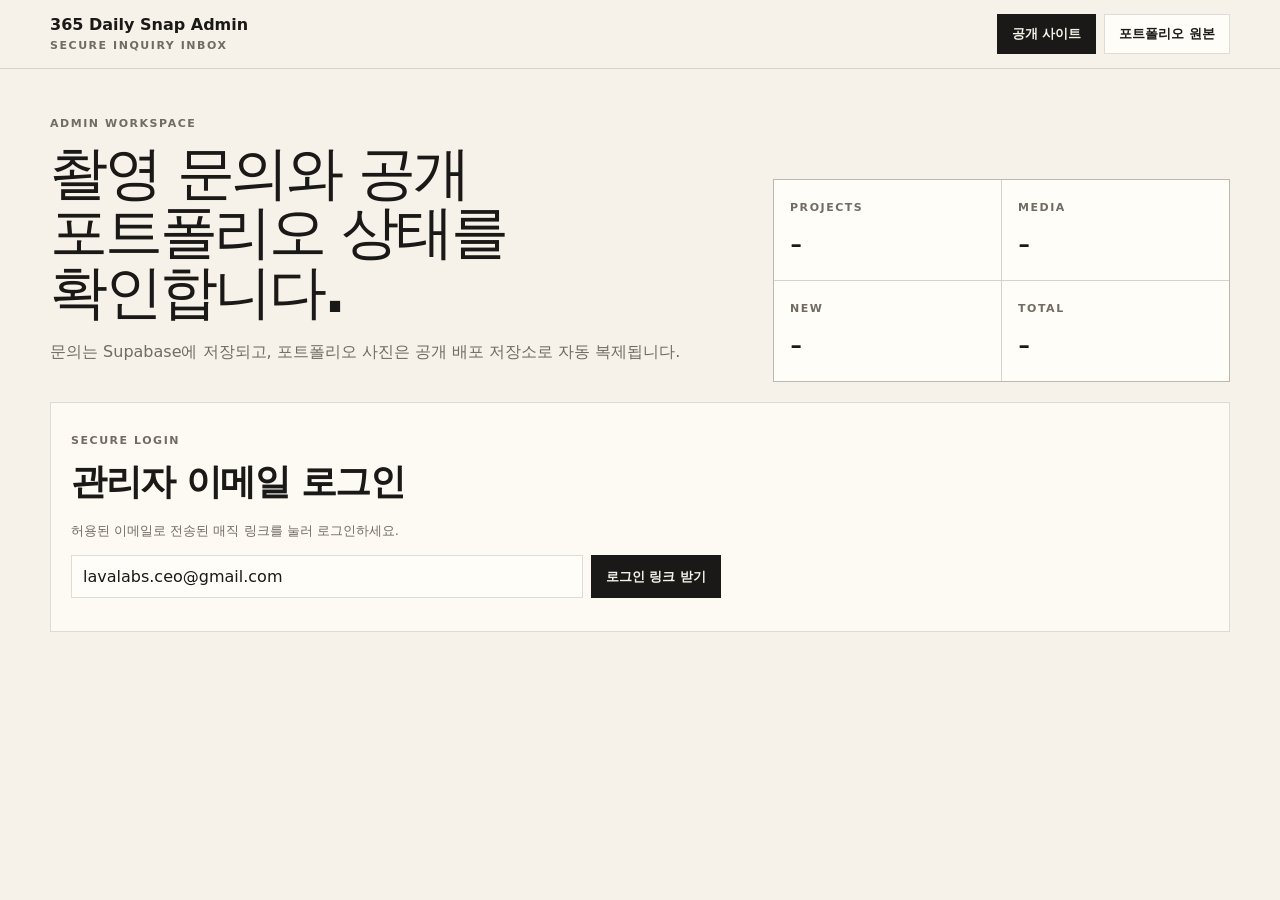
<file: site/admin-v2.html>
<!doctype html>
<html lang="ko">
  <head>
    <meta charset="UTF-8" />
    <meta name="viewport" content="width=device-width, initial-scale=1.0" />
    <meta name="robots" content="noindex,nofollow" />
    <title>365 Daily Snap Admin</title>
    <style>
      :root{--paper:#f6f2e9;--white:#fffdf8;--ink:#1a1917;--muted:#716b63;--line:rgba(26,25,23,.14);--good:#27663d;--bad:#983b31;font-family:Inter,Pretendard,system-ui,sans-serif;color-scheme:light}*{box-sizing:border-box}body{margin:0;background:var(--paper);color:var(--ink);word-break:keep-all}a{color:inherit}button,input,select{font:inherit}button,.button{display:inline-flex;min-height:40px;align-items:center;justify-content:center;border:1px solid var(--ink);background:var(--ink);color:var(--paper);padding:8px 14px;font-size:13px;font-weight:760;text-decoration:none;cursor:pointer}button.secondary,.button.secondary{border-color:var(--line);background:var(--white);color:var(--ink)}button.danger{border-color:rgba(152,59,49,.35);background:transparent;color:var(--bad)}button:disabled{opacity:.5}.shell{width:min(1180px,calc(100% - 32px));margin:auto}header{position:sticky;top:0;z-index:10;border-bottom:1px solid var(--line);background:rgba(246,242,233,.94);backdrop-filter:blur(16px)}.top{display:flex;align-items:center;justify-content:space-between;gap:16px;padding:14px 0}.brand strong{display:block}.brand span,.eyebrow{color:var(--muted);font-size:11px;font-weight:780;letter-spacing:.14em;text-transform:uppercase}.actions{display:flex;flex-wrap:wrap;gap:8px}main{padding:34px 0 80px}.hero{display:grid;grid-template-columns:minmax(0,1fr) minmax(280px,.65fr);gap:20px;align-items:end}.hero h1{max-width:760px;margin:8px 0 12px;font-size:clamp(34px,5vw,58px);line-height:1.02;letter-spacing:-.055em;font-weight:560}.hero p{color:var(--muted);line-height:1.75}.stats{display:grid;grid-template-columns:repeat(2,1fr);gap:1px;overflow:hidden;border:1px solid var(--line);background:var(--line)}.stat{min-height:100px;background:var(--white);padding:16px}.stat strong{display:block;margin-top:8px;font-size:34px;font-weight:520}.card{margin-top:20px;border:1px solid var(--line);background:rgba(255,253,248,.78);padding:20px}.card h2{margin:5px 0 8px;font-size:clamp(24px,3vw,36px);letter-spacing:-.04em}.muted,.status{color:var(--muted);font-size:13px;line-height:1.65}.status.good{color:var(--good)}.status.bad{color:var(--bad)}.login{display:grid;grid-template-columns:1fr auto;gap:8px;max-width:650px;margin-top:14px}input,select{width:100%;border:1px solid var(--line);background:var(--white);padding:11px;color:var(--ink)}.toolbar{display:flex;align-items:center;justify-content:space-between;gap:12px;margin:16px 0}.inquiry-list{display:grid;gap:10px}.inquiry{border:1px solid var(--line);background:rgba(255,255,255,.55);padding:16px}.inquiry-head{display:flex;justify-content:space-between;gap:12px}.inquiry h3{margin:0}.inquiry-head span,.meta{color:var(--muted);font-size:12px}.meta{display:flex;flex-wrap:wrap;gap:6px 14px;margin:10px 0}.inquiry p{white-space:pre-wrap;line-height:1.7}.inquiry-actions{display:flex;flex-wrap:wrap;gap:7px;margin-top:12px}.inquiry-actions select{width:auto;min-width:140px}.empty{border:1px dashed var(--line);padding:32px;text-align:center;color:var(--muted)}.refs{display:flex;flex-wrap:wrap;gap:8px}.refs a{border-bottom:1px solid currentColor;font-size:13px}@media(max-width:760px){.top,.hero{display:grid;grid-template-columns:1fr}.actions,.toolbar,.inquiry-head{align-items:stretch;flex-direction:column}.login{grid-template-columns:1fr}button,.button{width:100%}.inquiry-actions select{width:100%}}
    </style>
  </head>
  <body>
    <header><div class="shell top"><div class="brand"><strong>365 Daily Snap Admin</strong><span>Secure inquiry inbox</span></div><nav class="actions"><a class="button" href="/ko" target="_blank" rel="noreferrer">공개 사이트</a><a class="button secondary" href="https://github.com/kyungminkim11/365-daily-snap/tree/main/public/portfolio" target="_blank" rel="noreferrer">포트폴리오 원본</a></nav></div></header>
    <main class="shell">
      <section class="hero"><div><p class="eyebrow">ADMIN WORKSPACE</p><h1>촬영 문의와 공개 포트폴리오 상태를 확인합니다.</h1><p>문의는 Supabase에 저장되고, 포트폴리오 사진은 공개 배포 저장소로 자동 복제됩니다.</p></div><div class="stats"><div class="stat"><span class="eyebrow">Projects</span><strong id="projectCount">-</strong></div><div class="stat"><span class="eyebrow">Media</span><strong id="mediaCount">-</strong></div><div class="stat"><span class="eyebrow">New</span><strong id="newCount">-</strong></div><div class="stat"><span class="eyebrow">Total</span><strong id="totalCount">-</strong></div></div></section>
      <section class="card" id="authCard"><p class="eyebrow">SECURE LOGIN</p><h2>관리자 이메일 로그인</h2><p class="muted">허용된 이메일로 전송된 매직 링크를 눌러 로그인하세요.</p><div class="login"><input id="email" type="email" value="lavalabs.ceo@gmail.com" autocomplete="email" /><button id="login" type="button">로그인 링크 받기</button></div><p id="authStatus" class="status"></p></section>
      <section class="card" id="inboxCard" hidden><div class="toolbar"><div><p class="eyebrow">INQUIRIES</p><h2>촬영 문의함</h2><p id="signedIn" class="status"></p></div><div class="actions"><button id="refresh" class="secondary" type="button">새로고침</button><button id="logout" class="secondary" type="button">로그아웃</button></div></div><p id="inboxStatus" class="status"></p><div id="inquiryList" class="inquiry-list"></div></section>
    </main>
    <script type="module">
      import { createClient } from 'https://esm.sh/@supabase/supabase-js@2';
      const URL='https://jnciddblcndmthmmvqrz.supabase.co';
      const KEY='eyJhbGciOiJIUzI1NiIsInR5cCI6IkpXVCJ9.eyJpc3MiOiJzdXBhYmFzZSIsInJlZiI6ImpuY2lkZGJsY25kbXRobW12cXJ6Iiwicm9sZSI6ImFub24iLCJpYXQiOjE3ODE1MjI4MzUsImV4cCI6MjA5NzA5ODgzNX0.X7KFyKtc-lqKTgbqJodZ6zr6qcxjm23gnsyUJYOFpAg';
      const allowed=['lavalabs.ceo@gmail.com','info@lavalabs.co.kr'];
      const supabase=createClient(URL,KEY,{auth:{persistSession:true,detectSessionInUrl:true}});
      const $=(selector)=>document.querySelector(selector);
      const esc=(value='')=>String(value).replace(/[&<>'"]/g,(char)=>({'&':'&amp;','<':'&lt;','>':'&gt;',"'":'&#39;','"':'&quot;'}[char]));
      const formatDate=(value)=>new Intl.DateTimeFormat('ko-KR',{dateStyle:'medium',timeStyle:'short'}).format(new Date(value));

      async function loadPortfolio(){try{const response=await fetch('/portfolio/portfolio.json',{cache:'no-cache'});const content=await response.json();const projects=Array.isArray(content.projects)?content.projects:[];$('#projectCount').textContent=projects.length;$('#mediaCount').textContent=projects.reduce((sum,project)=>sum+(project.media?.length||0),0)}catch{$('#projectCount').textContent='-';$('#mediaCount').textContent='-'}}
      async function sendLink(){const email=$('#email').value.trim().toLowerCase();if(!allowed.includes(email)){setStatus($('#authStatus'),'허용된 관리자 이메일만 사용할 수 있습니다.','bad');return}setStatus($('#authStatus'),'로그인 링크를 보내는 중입니다.');const {error}=await supabase.auth.signInWithOtp({email,options:{emailRedirectTo:`${location.origin}/admin-v2.html`}});if(error){setStatus($('#authStatus'),`전송 실패: ${error.message}`,'bad');return}setStatus($('#authStatus'),'이메일로 로그인 링크를 보냈습니다.','good')}
      function setStatus(element,text,type=''){element.textContent=text;element.className=`status ${type}`.trim()}
      async function loadInquiries(){setStatus($('#inboxStatus'),'문의를 불러오는 중입니다.');const {data,error}=await supabase.from('inquiries').select('*').order('created_at',{ascending:false});if(error){setStatus($('#inboxStatus'),`불러오기 실패: ${error.message}`,'bad');return}const fresh=data.filter((item)=>item.status==='new').length;$('#newCount').textContent=fresh;$('#totalCount').textContent=data.length;setStatus($('#inboxStatus'),`전체 ${data.length}건 · 신규 ${fresh}건`,'good');$('#inquiryList').innerHTML=data.length?data.map((item)=>`<article class="inquiry" data-id="${esc(item.id)}"><div class="inquiry-head"><div><h3>${esc(item.name)} · ${esc(item.inquiry_type||'촬영 문의')}</h3><span>${formatDate(item.created_at)}</span></div><strong>${esc(item.status||'new')}</strong></div><div class="meta"><span>${esc(item.contact_method||'연락 방법')}: ${esc(item.contact)}</span><span>희망일: ${esc(item.preferred_date||'-')}</span><span>지역: ${esc(item.region||'-')}</span><span>인원: ${esc(item.people||'-')}</span><span>공개: ${esc(item.privacy||'-')}</span></div>${item.mood?`<p><b>분위기</b><br>${esc(item.mood)}</p>`:''}${item.purpose?`<p><b>목적</b><br>${esc(item.purpose)}</p>`:''}${item.message?`<p><b>추가 요청</b><br>${esc(item.message)}</p>`:''}${Array.isArray(item.reference_images)&&item.reference_images.length?`<div class="refs">${item.reference_images.map((url,index)=>`<a href="${esc(url)}" target="_blank" rel="noreferrer">참고 이미지 ${index+1}</a>`).join('')}</div>`:''}<div class="inquiry-actions"><select aria-label="문의 상태"><option value="new" ${item.status==='new'?'selected':''}>신규</option><option value="contacted" ${item.status==='contacted'?'selected':''}>연락 완료</option><option value="confirmed" ${item.status==='confirmed'?'selected':''}>촬영 확정</option><option value="closed" ${item.status==='closed'?'selected':''}>종료</option></select><button type="button" data-action="save">상태 저장</button><button type="button" class="danger" data-action="delete">삭제</button></div></article>`).join(''):'<div class="empty">접수된 문의가 없습니다.</div>'}
      async function updateStatus(id,status){const {error}=await supabase.from('inquiries').update({status}).eq('id',id);if(error)alert(`상태 변경 실패: ${error.message}`);else loadInquiries()}
      async function removeInquiry(id){if(!confirm('이 문의를 삭제할까요?'))return;const {error}=await supabase.from('inquiries').delete().eq('id',id);if(error)alert(`삭제 실패: ${error.message}`);else loadInquiries()}
      $('#inquiryList').addEventListener('click',(event)=>{const button=event.target.closest('button[data-action]');if(!button)return;const card=button.closest('.inquiry');if(button.dataset.action==='save')updateStatus(card.dataset.id,card.querySelector('select').value);if(button.dataset.action==='delete')removeInquiry(card.dataset.id)});
      async function renderSession(){const {data:{session}}=await supabase.auth.getSession();const email=session?.user?.email?.toLowerCase();if(!session||!allowed.includes(email)){$('#authCard').hidden=false;$('#inboxCard').hidden=true;$('#newCount').textContent='-';$('#totalCount').textContent='-';return}$('#authCard').hidden=true;$('#inboxCard').hidden=false;$('#signedIn').textContent=`${email} 로그인 중`;loadInquiries()}
      $('#login').addEventListener('click',sendLink);$('#refresh').addEventListener('click',loadInquiries);$('#logout').addEventListener('click',async()=>{await supabase.auth.signOut();renderSession()});supabase.auth.onAuthStateChange(()=>renderSession());loadPortfolio();renderSession();
    </script>
  </body>
</html>
</file>
